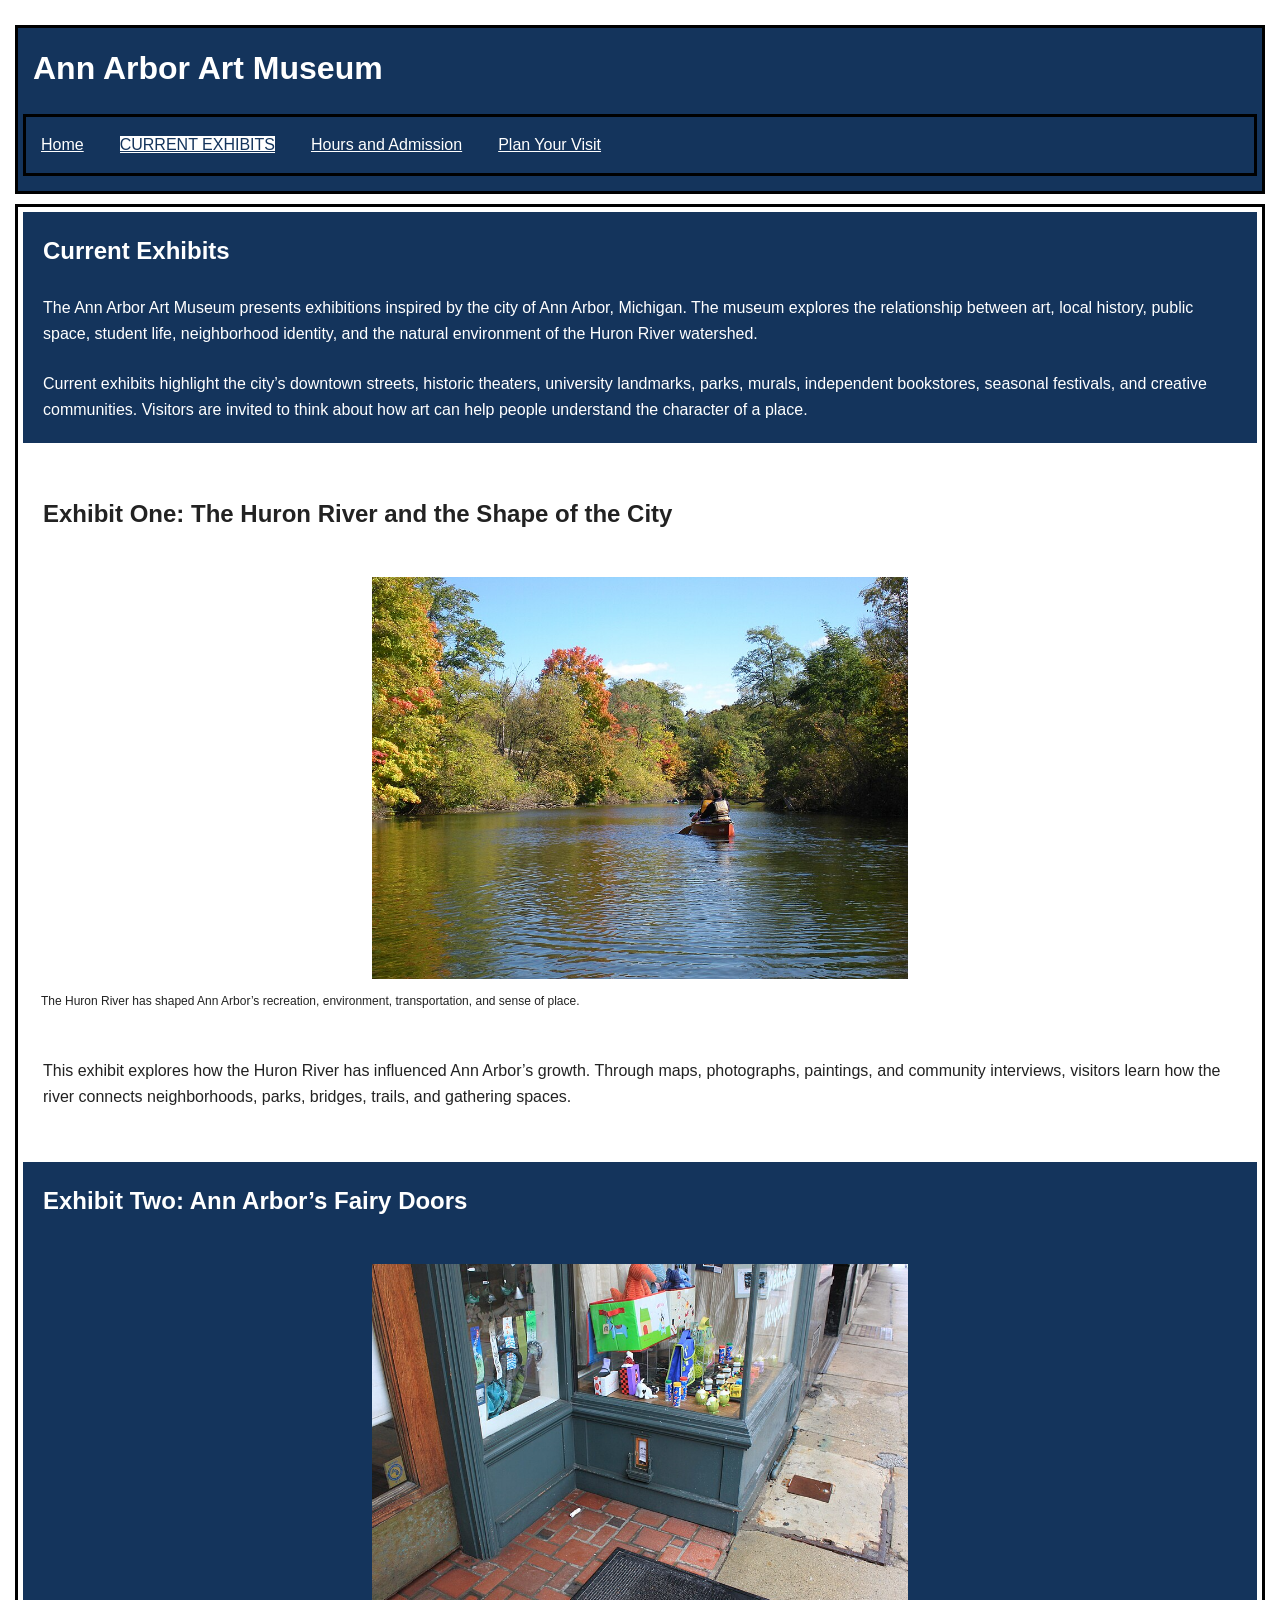
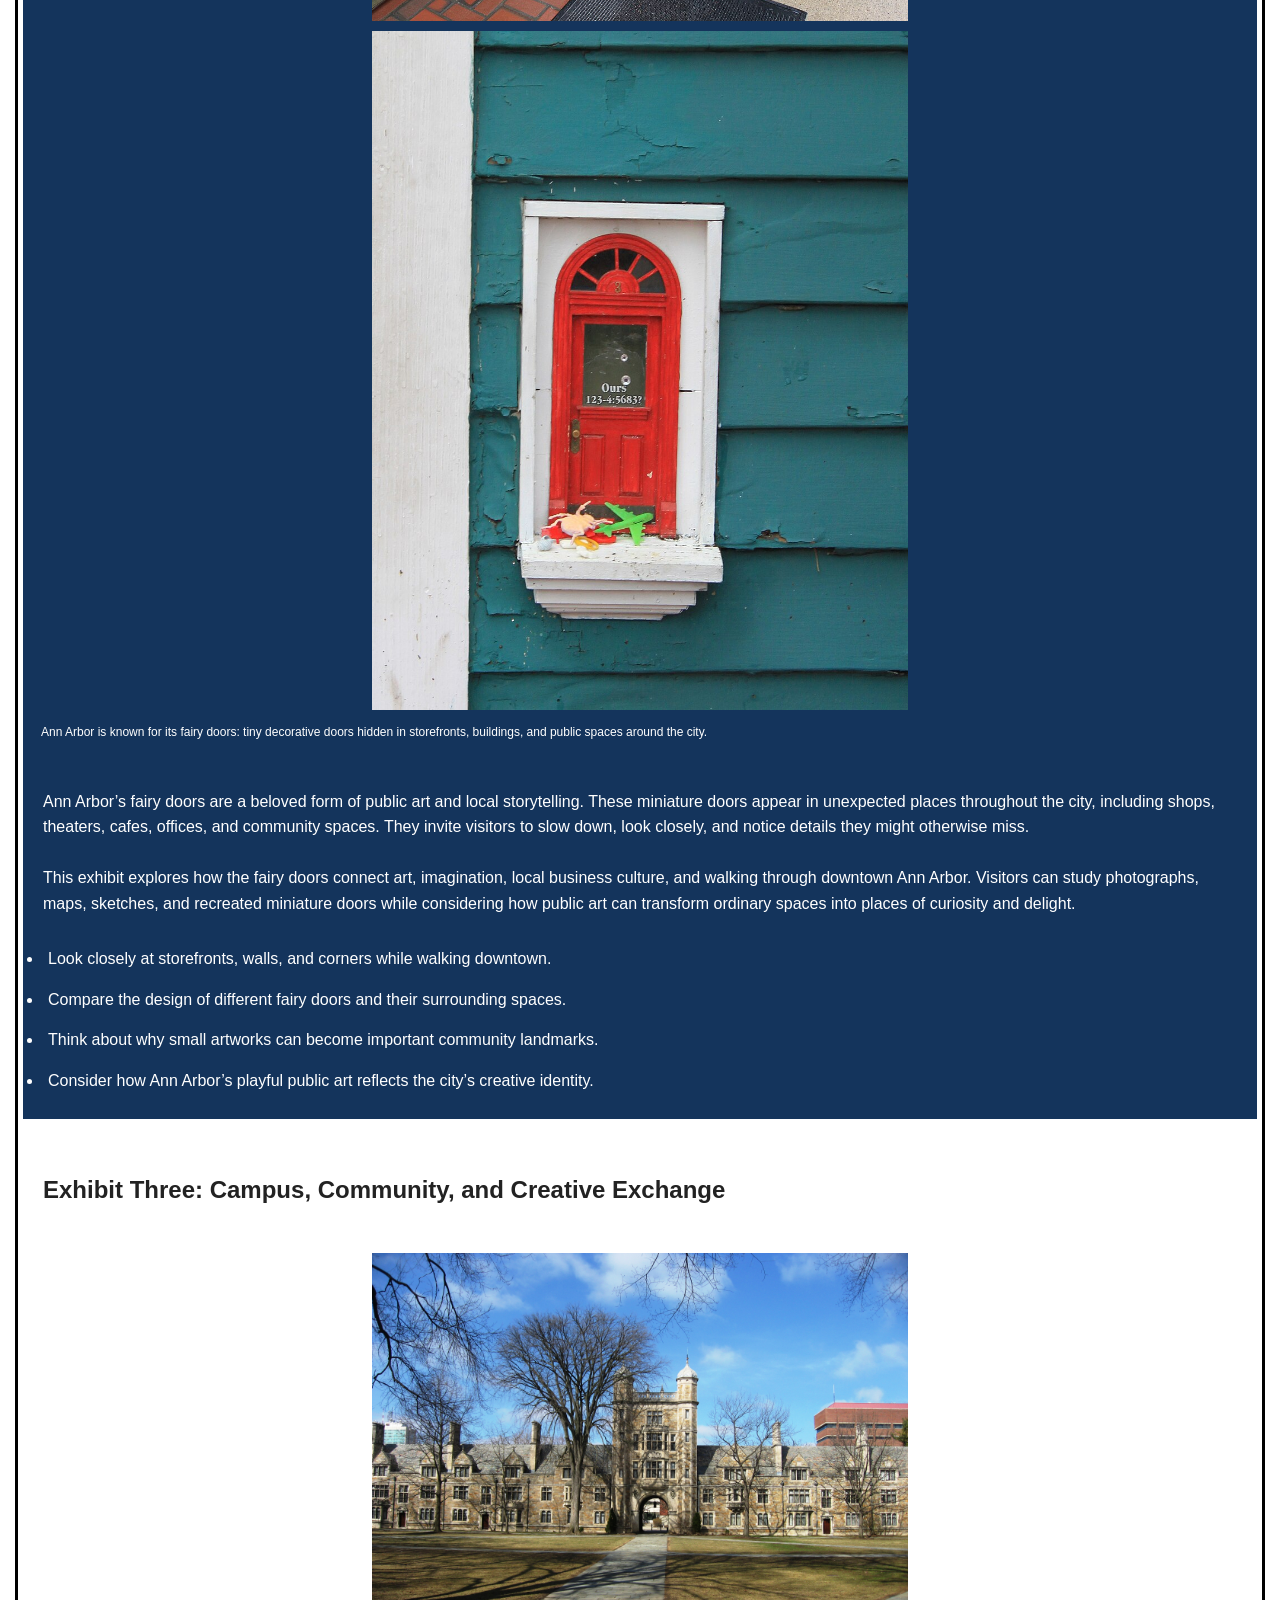
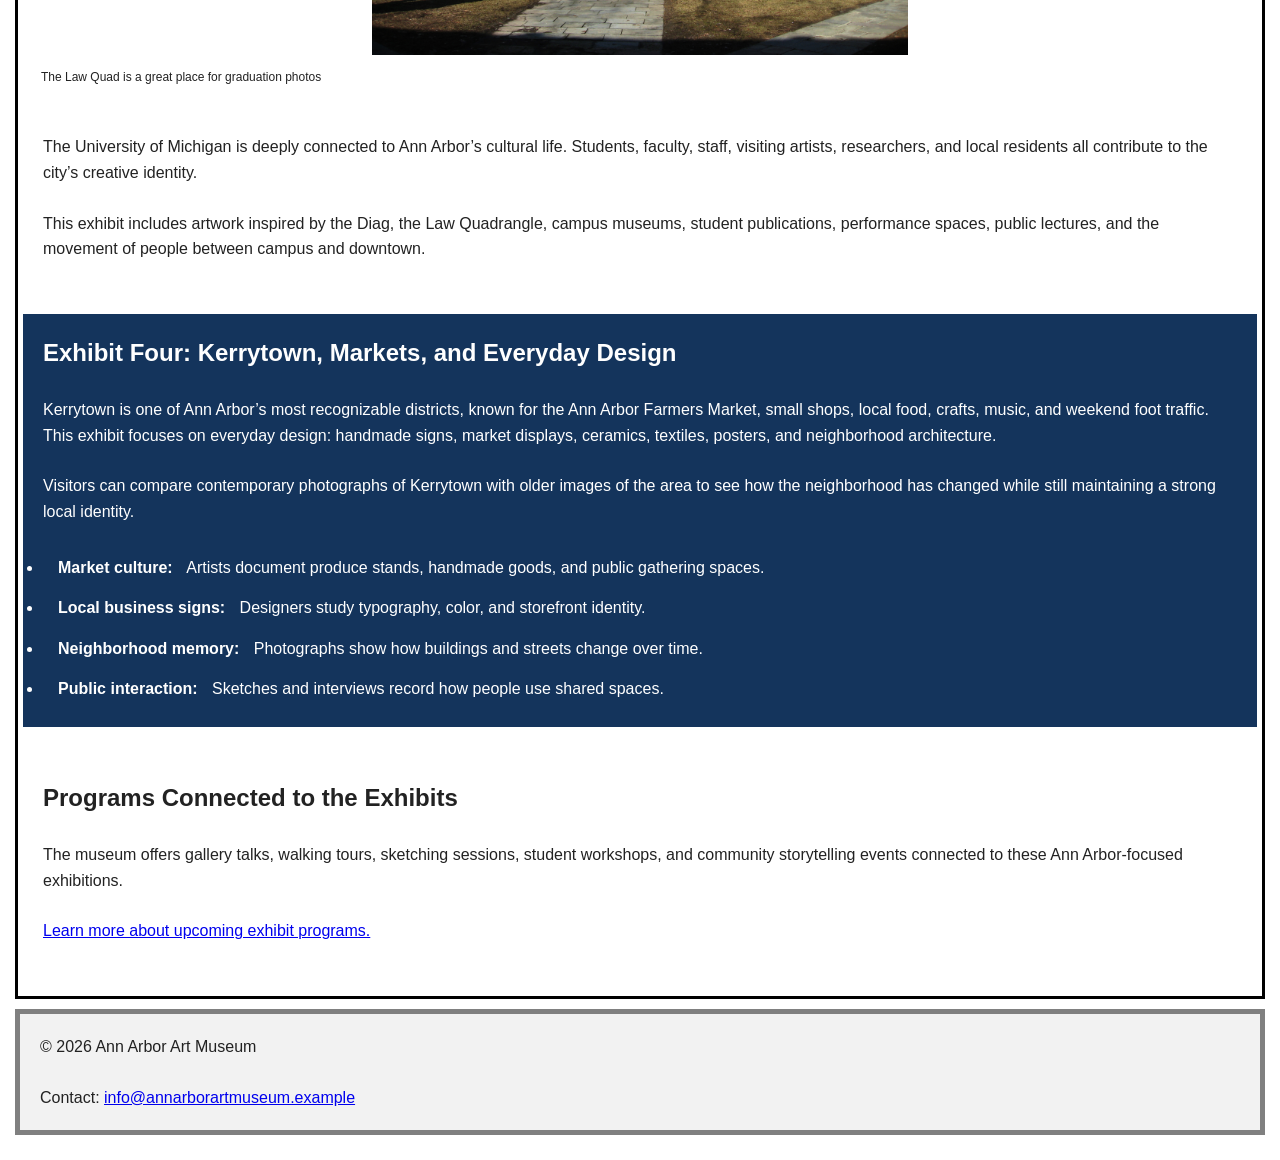
<file: exhibits.html>
<!DOCTYPE html>
<!-- Note this page has #10 bugs -->

<html lang="en">
<head>
  <meta charset="UTF-8">
  <meta name="viewport" content="width=device-width, initial-scale=1.0">
	<link rel="icon" href="ann_arbor.ico">
  <link rel="stylesheet" href="reset.css">
<link rel="stylesheet" href="style.css">
  <title>Current Exhibits | Ann Arbor Art Museum</title>
</head>
<body>
  <header>
    <h1>Ann Arbor Art Museum</h1>

    <nav>
      <ul>
        <li><a href="index.html">Home</a></li>
        <li class="active"><a href="exhibits.html">Current Exhibits</a></li>
        <li><a href="hours.html">Hours and Admission</a></li>
        <li><a href="visit.html">Plan Your Visit</a></li>
      </ul>
    </nav>
  </header>

  <main>
    <section>
      <h2>Current Exhibits</h2>

      <p> The Ann Arbor Art Museum presents exhibitions inspired by the city of Ann Arbor, Michigan. The museum explores the relationship between art, local history, public space, student life, neighborhood identity, and the natural environment of the Huron River watershed. </p>

      <p>Current exhibits highlight the city’s downtown streets, historic theaters, university landmarks, parks, murals, independent bookstores, seasonal festivals, and creative communities. Visitors are invited to think about how art can help people understand the character of a place. </p>

    </section>

    <section>
      <h2>Exhibit One: The Huron River and the Shape of the City</h2>

      <figure>
          <img
            src="Huron_River_in_Ann_Arbor_(8740760787).jpg"
            alt="The Huron River flowing through a wooded area in Ann Arbor"
            width="800">
        <figcaption> The Huron River has shaped Ann Arbor’s recreation, environment, transportation, and sense of place. </figcaption>
      </figure>

      <p>This exhibit explores how the Huron River has influenced Ann Arbor’s growth. Through maps, photographs, paintings, and community interviews, visitors learn how the river connects neighborhoods, parks, bridges, trails, and gathering spaces.</p>

    </section>

    <section>
  <h2>Exhibit Two: Ann Arbor’s Fairy Doors</h2>

  <figure>
      <img
        src="Fairy_door_at_Peaceable_Kingom_Ann_Arbor_Michigan.JPG"
        alt="fairy door"
        width="800">
      <img
        src="Fairy_door_at_Red_Shoes_Ann_Arbor_Michigan_close-up.JPG"
        alt="red shoes fairy door"
        width="800">
    <figcaption>Ann Arbor is known for its fairy doors: tiny decorative doors hidden in storefronts, buildings, and public spaces around the city.</figcaption>
  </figure>

  <p>Ann Arbor’s fairy doors are a beloved form of public art and local storytelling. These miniature doors appear in unexpected places throughout the city, including shops, theaters, cafes, offices, and community spaces. They invite visitors to slow down, look closely, and notice details they might otherwise miss.</p>

  <p>This exhibit explores how the fairy doors connect art, imagination, local business culture, and walking through downtown Ann Arbor. Visitors can study photographs, maps, sketches, and recreated miniature doors while considering how public art can transform ordinary spaces into places of curiosity and delight.</p>

  <ul>
    <li>Look closely at storefronts, walls, and corners while walking downtown.</li>
    <li>Compare the design of different fairy doors and their surrounding spaces.</li>
    <li>Think about why small artworks can become important community landmarks.</li>
    <li>Consider how Ann Arbor’s playful public art reflects the city’s creative identity.</li>
  </ul>
</section>

    <section>
      <h2>Exhibit Three: Campus, Community, and Creative Exchange</h2>

      <figure>
          <img
          src="Law_Quad_2009.jpeg"
            alt="Stone buildings and a grassy courtyard at the University of Michigan Law Quadrangle"
            width="800">
          <figcaption>The Law Quad is a great place for graduation photos</figcaption>

      </figure>

      <p>The University of Michigan is deeply connected to Ann Arbor’s cultural life. Students, faculty, staff, visiting artists, researchers, and local residents all contribute to the city’s creative identity.</p>

      <p>This exhibit includes artwork inspired by the Diag, the Law Quadrangle, campus museums, student publications, performance spaces, public lectures, and the movement of people between campus and downtown.</p>
    </section>

    <section>
      <h2>Exhibit Four: Kerrytown, Markets, and Everyday Design</h2>

      <p>Kerrytown is one of Ann Arbor’s most recognizable districts, known for the Ann Arbor Farmers Market, small shops, local food, crafts, music, and weekend foot traffic. This exhibit focuses on everyday design: handmade signs, market displays, ceramics, textiles, posters, and neighborhood architecture.</p>

      <p>Visitors can compare contemporary photographs of Kerrytown with older images of the area to see how the neighborhood has changed while still maintaining a strong local identity. </p>

      <ul>
        <li><strong>Market culture:</strong> Artists document produce stands, handmade goods, and public gathering spaces.</li>

        <li><strong>Local business signs:</strong> Designers study typography, color, and storefront identity.</li>
        <li><strong>Neighborhood memory:</strong> Photographs show how buildings and streets change over time.</li>
        <li><strong>Public interaction:</strong> Sketches and interviews record how people use shared spaces.</li>
      </ul>
    </section>

    <section>
      <h2>Programs Connected to the Exhibits</h2>

      <p>The museum offers gallery talks, walking tours, sketching sessions, student workshops, and community storytelling events connected to these Ann Arbor-focused exhibitions. </p>

      <p>
        <a href="exhibits.html">Learn more about upcoming exhibit programs.</a>


      </p>
    </section>
  </main>

  <footer>
    <p>&copy; 2026 Ann Arbor Art Museum</p>

    <p>Contact: <a href="mailto:info@annarbor">info@annarborartmuseum.example</a></p>
  </footer>
</body>
</html>
</file>
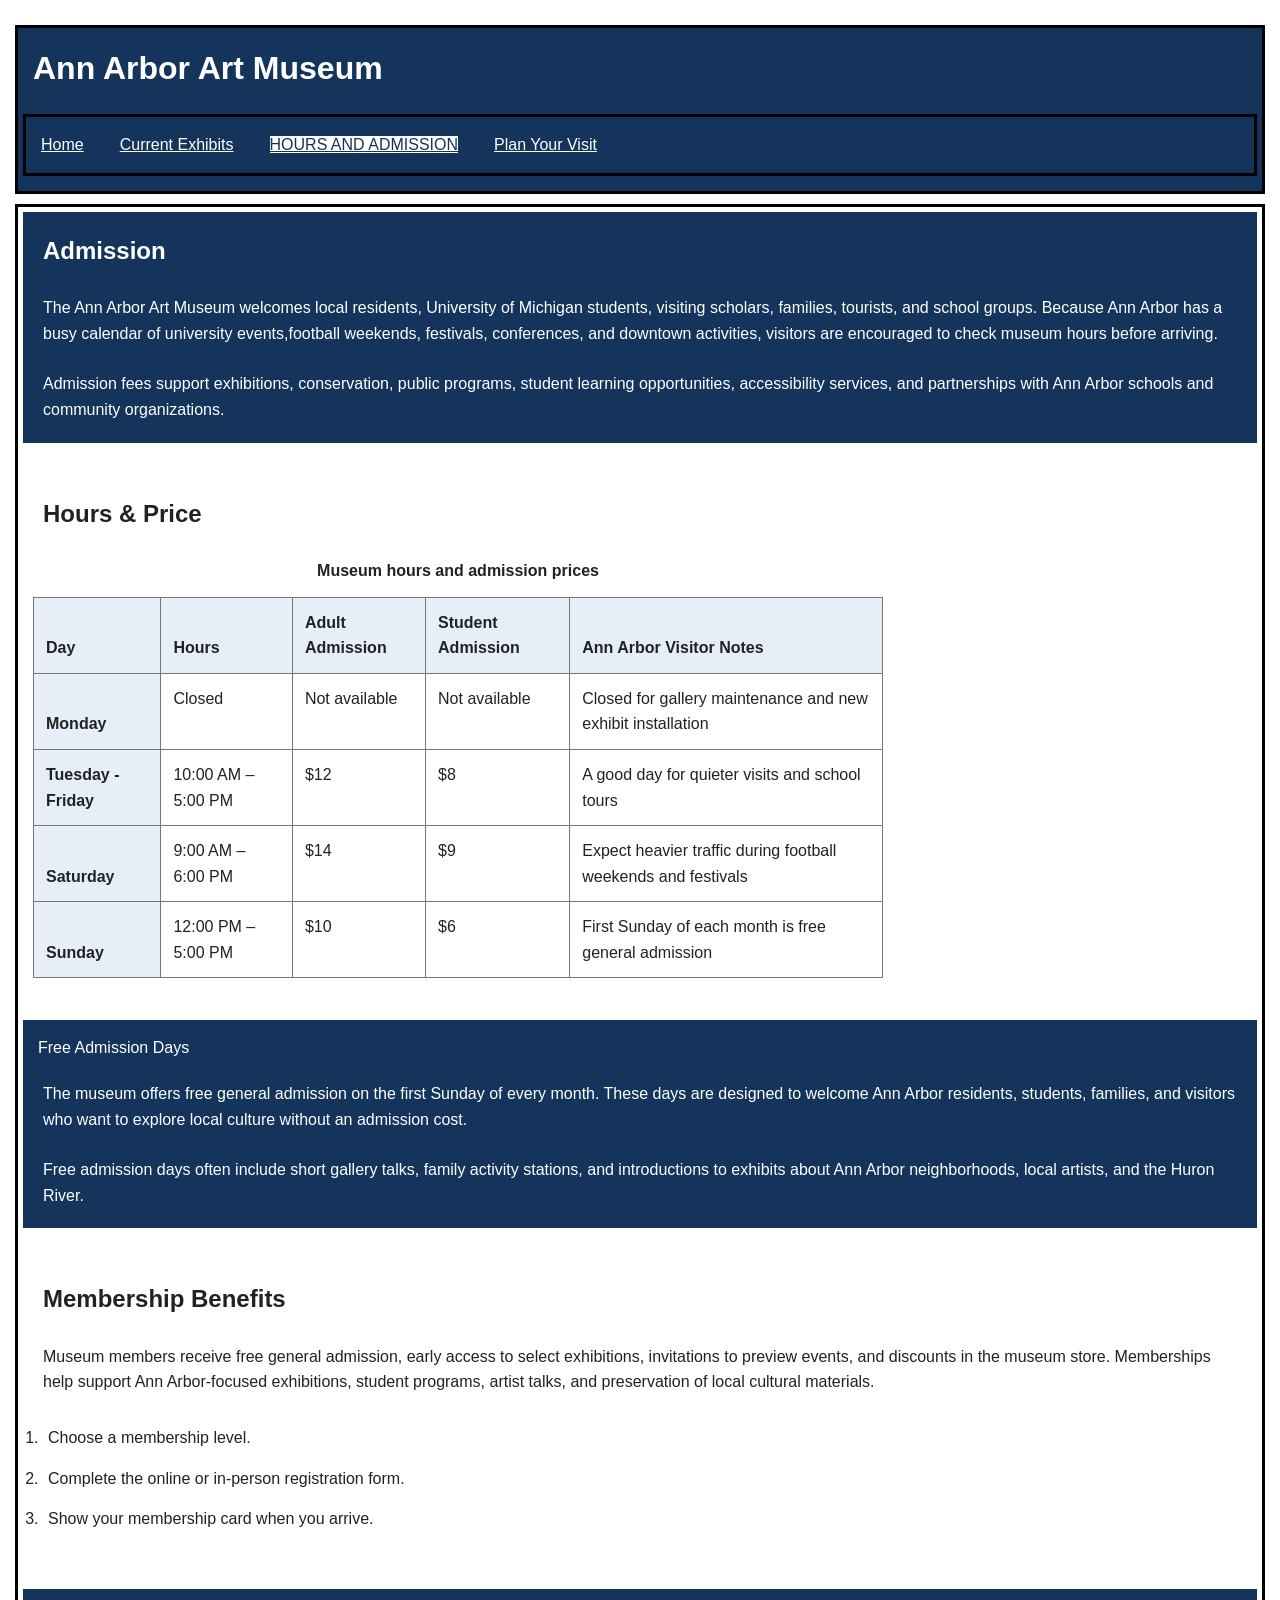
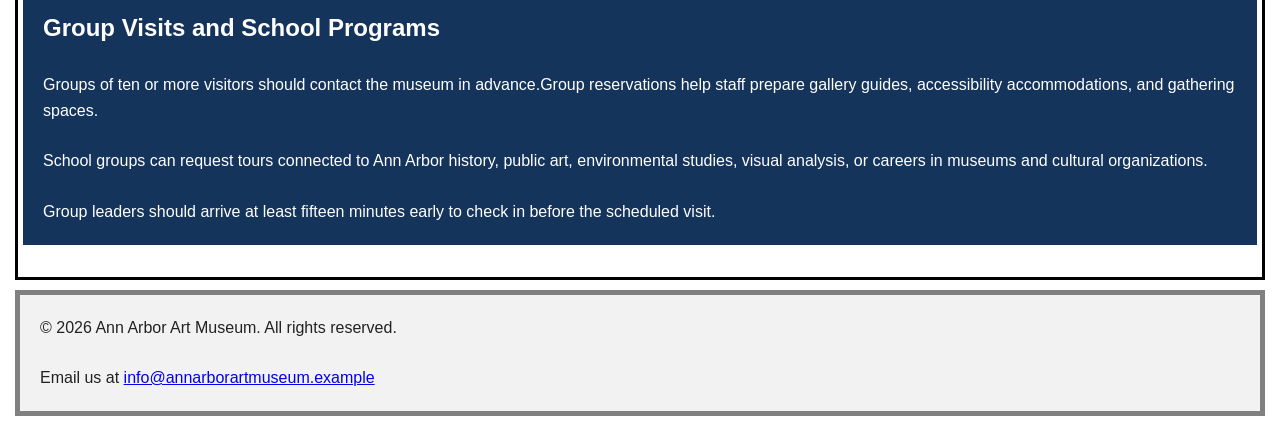
<file: hours.html>
<!DOCTYPE html>
<!-- Note: this page contains #7 bugs -->
<html lang="en">
<head>
  <meta charset="UTF-8">
  <meta name="viewport" content="width=device-width, initial-scale=1.0">
  	<link rel="icon" href="ann_arbor.ico">
<link rel="stylesheet" href="reset.css">
<link rel="stylesheet" href="style.css">

  <title>Hours and Admission</title>
</head>

<body>
  <header>
    <h1>Ann Arbor Art Museum</h1>
<nav>
      <ul>
        <li><a href="index.html">Home</a></li>
        <li><a href="exhibits.html">Current Exhibits</a></li>
        <li class="active"><a href="hours.html">Hours and Admission</a></li>
        <li><a href="visit.html">Plan Your Visit</a></li>
      </ul>
 </nav>
  </header>

  <main>
    <section>
      <h2>Admission</h2>

      <p>
        The Ann Arbor Art Museum welcomes local residents, University of Michigan students, visiting scholars, families, tourists, and school groups. Because Ann Arbor has a busy calendar of university events,football weekends, festivals, conferences, and downtown activities, visitors are encouraged to check museum hours before arriving.
      </p>

      <p>Admission fees support exhibitions, conservation, public programs, student learning opportunities, accessibility services, and partnerships with Ann Arbor schools and community organizations.
      </p>
</section>
<section>
  <h2>Hours & Price</h2>
      <table>
        <caption>Museum hours and admission prices</caption>

        <thead>
          <tr>
            <th scope="col">Day</th>
            <th scope="col">Hours</th>
            <th scope="col">Adult Admission</th>
            <th scope="col">Student Admission</th>
            <th scope="col">Ann Arbor Visitor Notes</th>
          </tr>
        </thead>

        <tbody>
          <tr>
            <th scope="row">Monday</th>
            <td>Closed</td>
            <td>Not available</td>
            <td>Not available</td>
            <td>Closed for gallery maintenance and new exhibit installation</td>
          </tr>

          <tr>
            <th scope="row">Tuesday - Friday</th>
            <td>10:00 AM – 5:00 PM</td>
            <td>$12</td>
            <td>$8</td>
            <td>A good day for quieter visits and school tours</td>
          </tr>
          <tr>
            <th scope="row">Saturday</th>
            <td>9:00 AM – 6:00 PM</td>
            <td>$14</td>
            <td>$9</td>
            <td>Expect heavier traffic during football weekends and festivals</td>
          </tr>

          <tr>
            <th scope="row">Sunday</th>
            <td>12:00 PM – 5:00 PM</td>
            <td>$10</td>
            <td>$6</td>
            <td>First Sunday of each month is free general admission</td>
          </tr>
        </tbody>
      </table>
    </section>

    <section>
      <h3>Free Admission Days</h3>

      <p>
        The museum offers free general admission on the first Sunday of every month. These days are designed to welcome Ann Arbor residents, students, families, and visitors who want to explore local culture without an admission cost.
      </p>

      <p>Free admission days often include short gallery talks, family activity stations, and introductions to exhibits about Ann Arbor neighborhoods, local artists, and the Huron River.
      </p>
    </section>

    <section>
      <h2>Membership Benefits</h2>

      <p>
        Museum members receive free general admission, early access to select exhibitions, invitations to preview events, and discounts in the museum store. Memberships help support Ann Arbor-focused exhibitions, student programs, artist talks, and preservation of local cultural materials.
      </p>

      <ol>
        <li>Choose a membership level.</li>
        <li>Complete the online or in-person registration form.</li>
        <li>Show your membership card when you arrive.</li>
      </ol>
    </section>

    <section>
      <h2>Group Visits and School Programs</h2>

<p>
        Groups of ten or more visitors should contact the museum in advance.Group reservations help staff prepare gallery guides, accessibility accommodations, and gathering spaces.
   </p>
      <p>
        School groups can request tours connected to Ann Arbor history, public art, environmental studies, visual analysis, or careers in museums and cultural organizations.
      </p>

      <p>Group leaders should arrive at least fifteen minutes early to check in before the scheduled visit.</p>
    </section>
  </main>
<footer>

    <p>&copy; 2026 Ann Arbor Art Museum. All rights reserved.</p>

    <p>
      Email us at
      <a href="mailto:info@annarborartmuseum.example">info@annarborartmuseum.example</a>
    </p>
</footer>
</body>
</html>
</file>
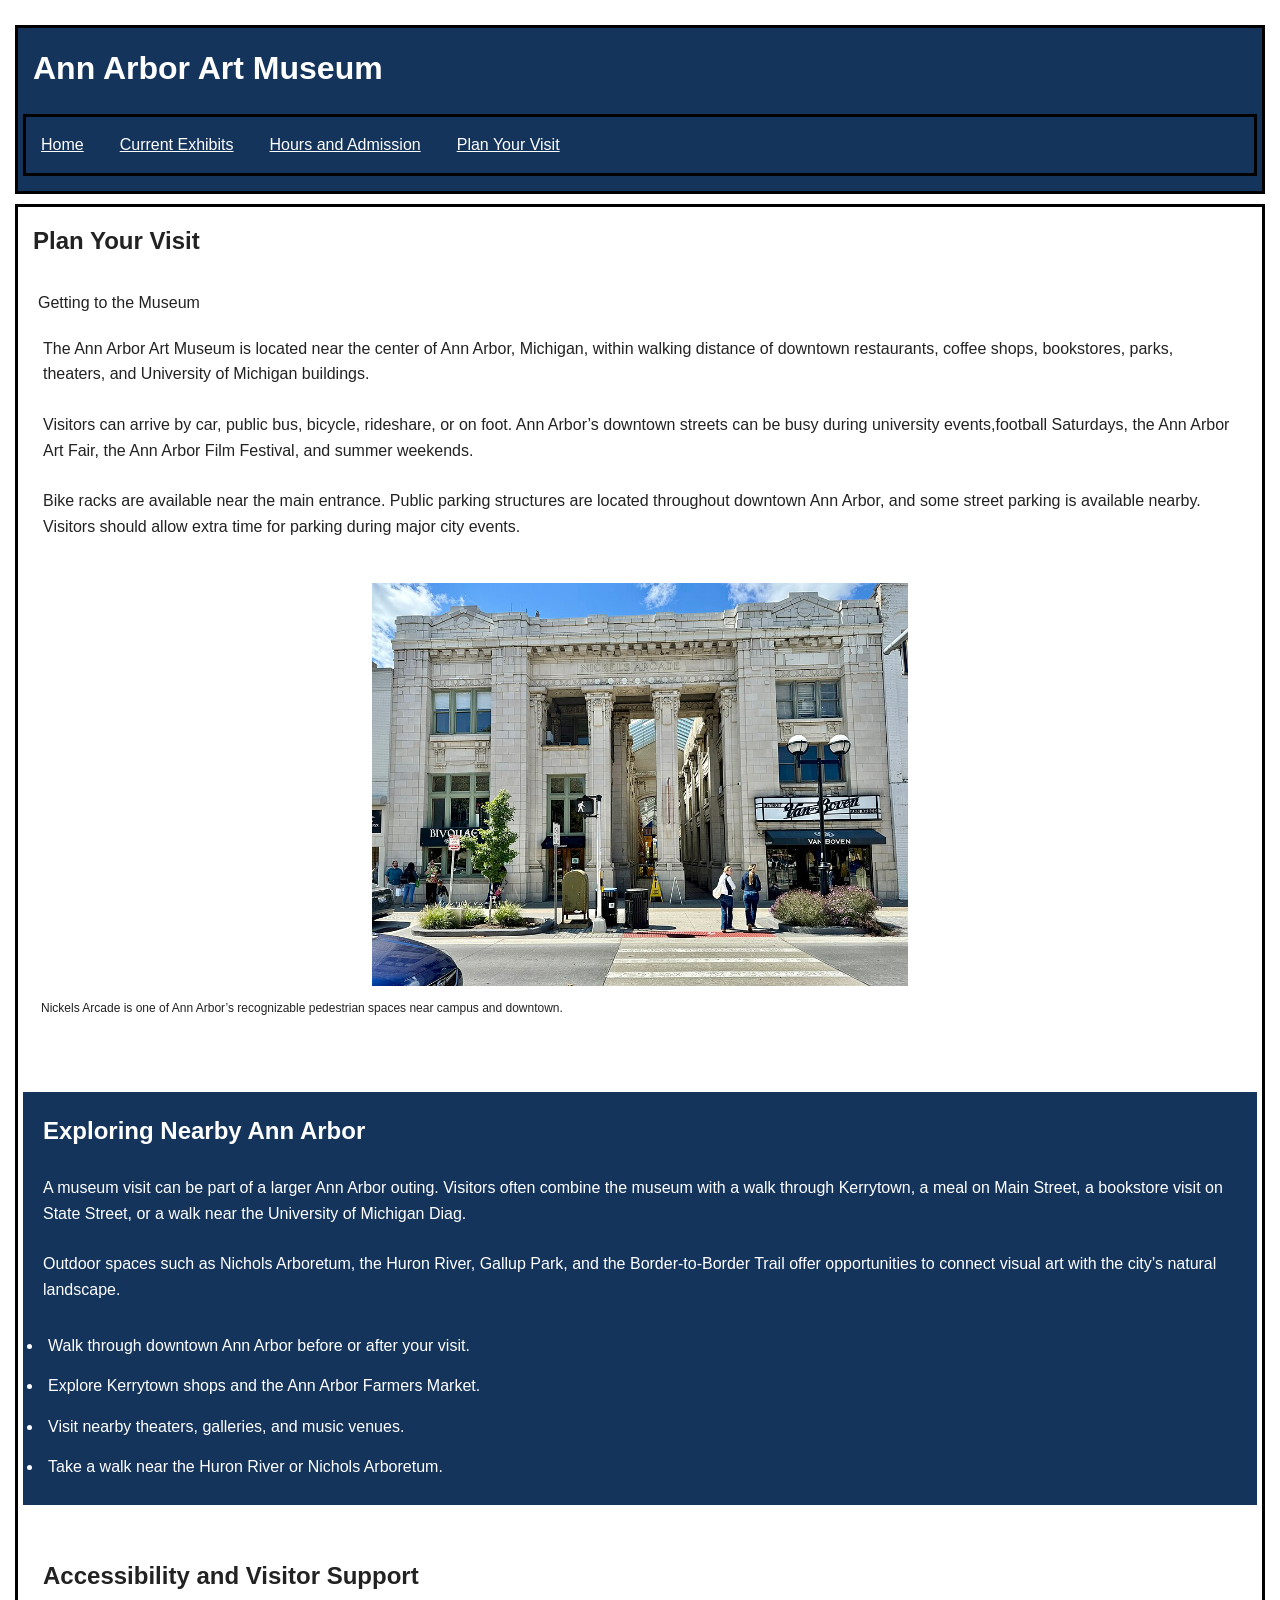
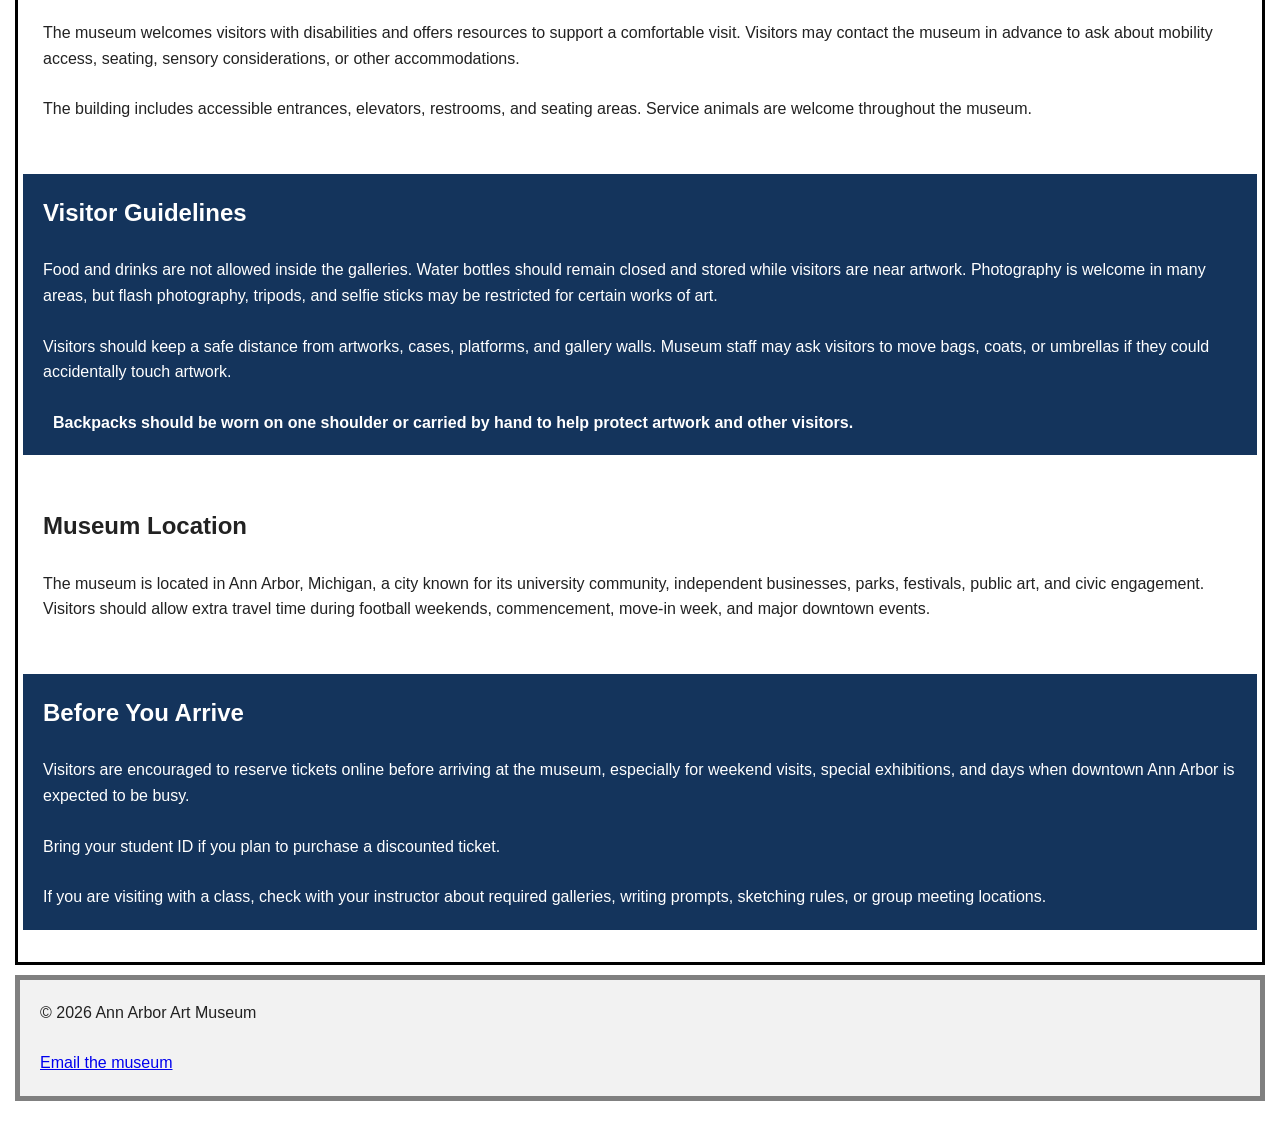
<file: visit.html>
<!DOCTYPE html>
<!-- Note: this page has 11 bugs -->
<html lang="en">
<head>
  <!--  TIP 
	You will find any errors from the head section using the console. -->
  <meta charset="UTF-8">

  <meta name="viewport" content="width=device-width, initial-scale=1.0">
  	<link rel="icon" href="ann_arbor.ico">
	<link rel="stylesheet" href="reset.css">
	<link rel="stylesheet" href="style.css">

  <title>Visit the Ann Arbor Art Museum</title>
</head>

<body>
  <header>
    <h1>Ann Arbor Art Museum</h1>
    <nav>
      <ul>
        <li><a href="index.html">Home</a></li>
        <li><a href="exhibits.html">Current Exhibits</a></li>
        <li><a href="hours.html">Hours and Admission</a></li>
        <li><a href="visit.html">Plan Your Visit</a></li>
      </ul>
    </nav>
  </header>

  <main>
    <h2>Plan Your Visit</h2>

    <section>
      <h3>Getting to the Museum</h3>

      <p>
        The Ann Arbor Art Museum is located near the center of Ann Arbor, Michigan, within walking distance of downtown restaurants, coffee shops, bookstores, parks, theaters, and University of Michigan buildings.
      </p>

      <p>Visitors can arrive by car, public bus, bicycle, rideshare, or on foot. Ann Arbor’s downtown streets can be busy during university events,football Saturdays, the Ann Arbor Art Fair, the Ann Arbor Film Festival, and summer weekends.
      </p>

      <p>
        Bike racks are available near the main entrance. Public parking structures are located throughout downtown Ann Arbor, and some street parking is available nearby. Visitors should allow extra time for parking during major city events.
      </p>

      <figure>
          <img

            src="Nickels_Arcade,_State_Street,_Ann_Arbor,_MI.jpg"
            alt="street view of nickels arcade on a sunny day"
            width="800">

        <figcaption>
          Nickels Arcade is one of Ann Arbor’s recognizable pedestrian spaces
          near campus and downtown.
        </figcaption>
      </figure>
    </section>

    <section>
      <h2>Exploring Nearby Ann Arbor</h2>

      <p>
        A museum visit can be part of a larger Ann Arbor outing. Visitors often
        combine the museum with a walk through Kerrytown, a meal on Main Street,
        a bookstore visit on State Street, or a walk near the University of
        Michigan Diag.
      </p>

      <p>
        Outdoor spaces such as Nichols Arboretum, the Huron River, Gallup Park,
        and the Border-to-Border Trail offer opportunities to connect visual art
        with the city’s natural landscape.
      </p>

      <ul>
        <li>Walk through downtown Ann Arbor before or after your visit.</li>
        <li>Explore Kerrytown shops and the Ann Arbor Farmers Market.</li>
       <li>Visit nearby theaters, galleries, and music venues.</li>
        <li>Take a walk near the Huron River or Nichols Arboretum.</li>
      </ul>
    </section>

    <section>
      <h2>Accessibility and Visitor Support</h2>

      <p>
        The museum welcomes visitors with disabilities and offers resources to
        support a comfortable visit. Visitors may contact the museum in advance
        to ask about mobility access, seating, sensory considerations, or other
        accommodations.
      </p>

      <p>
        The building includes accessible entrances, elevators, restrooms, and
        seating areas. Service animals are welcome throughout the museum.
      </p>
    </section>

    <section>
      <h2>Visitor Guidelines</h2>

      <p>
        Food and drinks are not allowed inside the galleries. Water bottles
        should remain closed and stored while visitors are near artwork.
        Photography is welcome in many areas, but flash photography, tripods,
        and selfie sticks may be restricted for certain works of art.
      </p>

      <p>
        Visitors should keep a safe distance from artworks, cases, platforms,
        and gallery walls. Museum staff may ask visitors to move bags, coats, or
        umbrellas if they could accidentally touch artwork.
      </p>

      <p>
        <strong>Backpacks should be worn on one shoulder or carried by hand to
        help protect artwork and other visitors.</strong></p>
    </section>

    <section>
      <h2>Museum Location</h2>

      <p>
        The museum is located in Ann Arbor, Michigan, a city known for its
        university community, independent businesses, parks, festivals, public
        art, and civic engagement. Visitors should allow extra travel time
        during football weekends, commencement, move-in week, and major downtown
        events.
      </p>
</section>
    <section>
      <h2>Before You Arrive</h2>

      <p>
        Visitors are encouraged to reserve tickets online before arriving at the
        museum, especially for weekend visits, special exhibitions, and days when
        downtown Ann Arbor is expected to be busy.
      </p>

      <p>
        Bring your student ID if you plan to purchase a discounted ticket.
      </p>
      <p>
        If you are visiting with a class, check with your instructor about
        required galleries, writing prompts, sketching rules, or group meeting
        locations.
      </p>
    </section>
  </main>

  <footer>
    <p>&copy; 2026 Ann Arbor Art Museum</p>

    <p>
      <a href="mailto:info@annarborartmuseum.example">Email the museum</a>
    </p>
  </footer>
</body>
</html>
</file>
<file: style.css>
/*CSS controls the visual presentation of the page.*/

    body {
      font-family: Arial, Helvetica, sans-serif;
      line-height: 1.6;
      margin: 0;
      color: #222;
      background-color: #fff;
    }

    header {
      background-color: #14345c;
      color: #fff;
    }

    /*Make the h1 heading bigger with a bold font*/
h1{
	font-size: 2em; 
	font-weight: bold;
  margin: 0 0 0.5rem;
}
/*Make the h2 heading larger than other headings*/
h2{
	font-size: 1.5em; 
	font-weight: bold;
}

/*Improve the spacing for paragraphs AND headings*/
p, h1, h2 {
    padding: 10px;
}
/* set specific styling for navigation links */
    nav ul {
      list-style: none;
      padding: 0;
      margin: 0;
      display: flex;
      flex-wrap: wrap;
      gap: 1rem;
    }

    nav a {
      color: #fff;
      text-decoration: underline;
    }

    nav a:focus,
    nav a:hover {
      text-decoration-thickness: 0.2em;
    }

    /* set styling for current page in navigation - based on which one has class of active */
.active a{
	background: white;
  text-transform: uppercase;
	text-align: center;
  color:#14345c
}
section {
      margin-bottom: 2rem;
    }

/* Setting up every other section to have a different color */
    section:nth-child(odd){
      background-color: #14345c;
      color: white;
    }
/*Add borders around the main components and some space too*/
header, nav, main, footer{
	border: 3px solid black;
	margin: 10px 0;
}
    /*
      Images should be flexible so they do not overflow their containers on smaller screens.
    */
    img {
      max-width: 45%;
      height: auto;
      display: block;
      margin: auto;
    }

    figure {
      margin: 1.5rem 0;
    }

/* adding a list style for other links outside the navigation */
ul{
  list-style-type: disc;
}
    figcaption {
      font-size: 0.75rem;
      margin: 0.5rem;
    }

    table {
      border-collapse: collapse;
      width: 100%;
      max-width: 850px;
    }

    caption {
      font-weight: bold;
      margin-bottom: 0.5rem;
      text-align: center;
    }

    th,
    td {
      border: 1px solid #777;
      padding: 0.75rem;
      text-align: left;
    }

    th {
      background-color: #e6eef7;
    }

    footer {
      background-color: #f2f2f2;
      border: 5px solid grey;
    }
</file>
